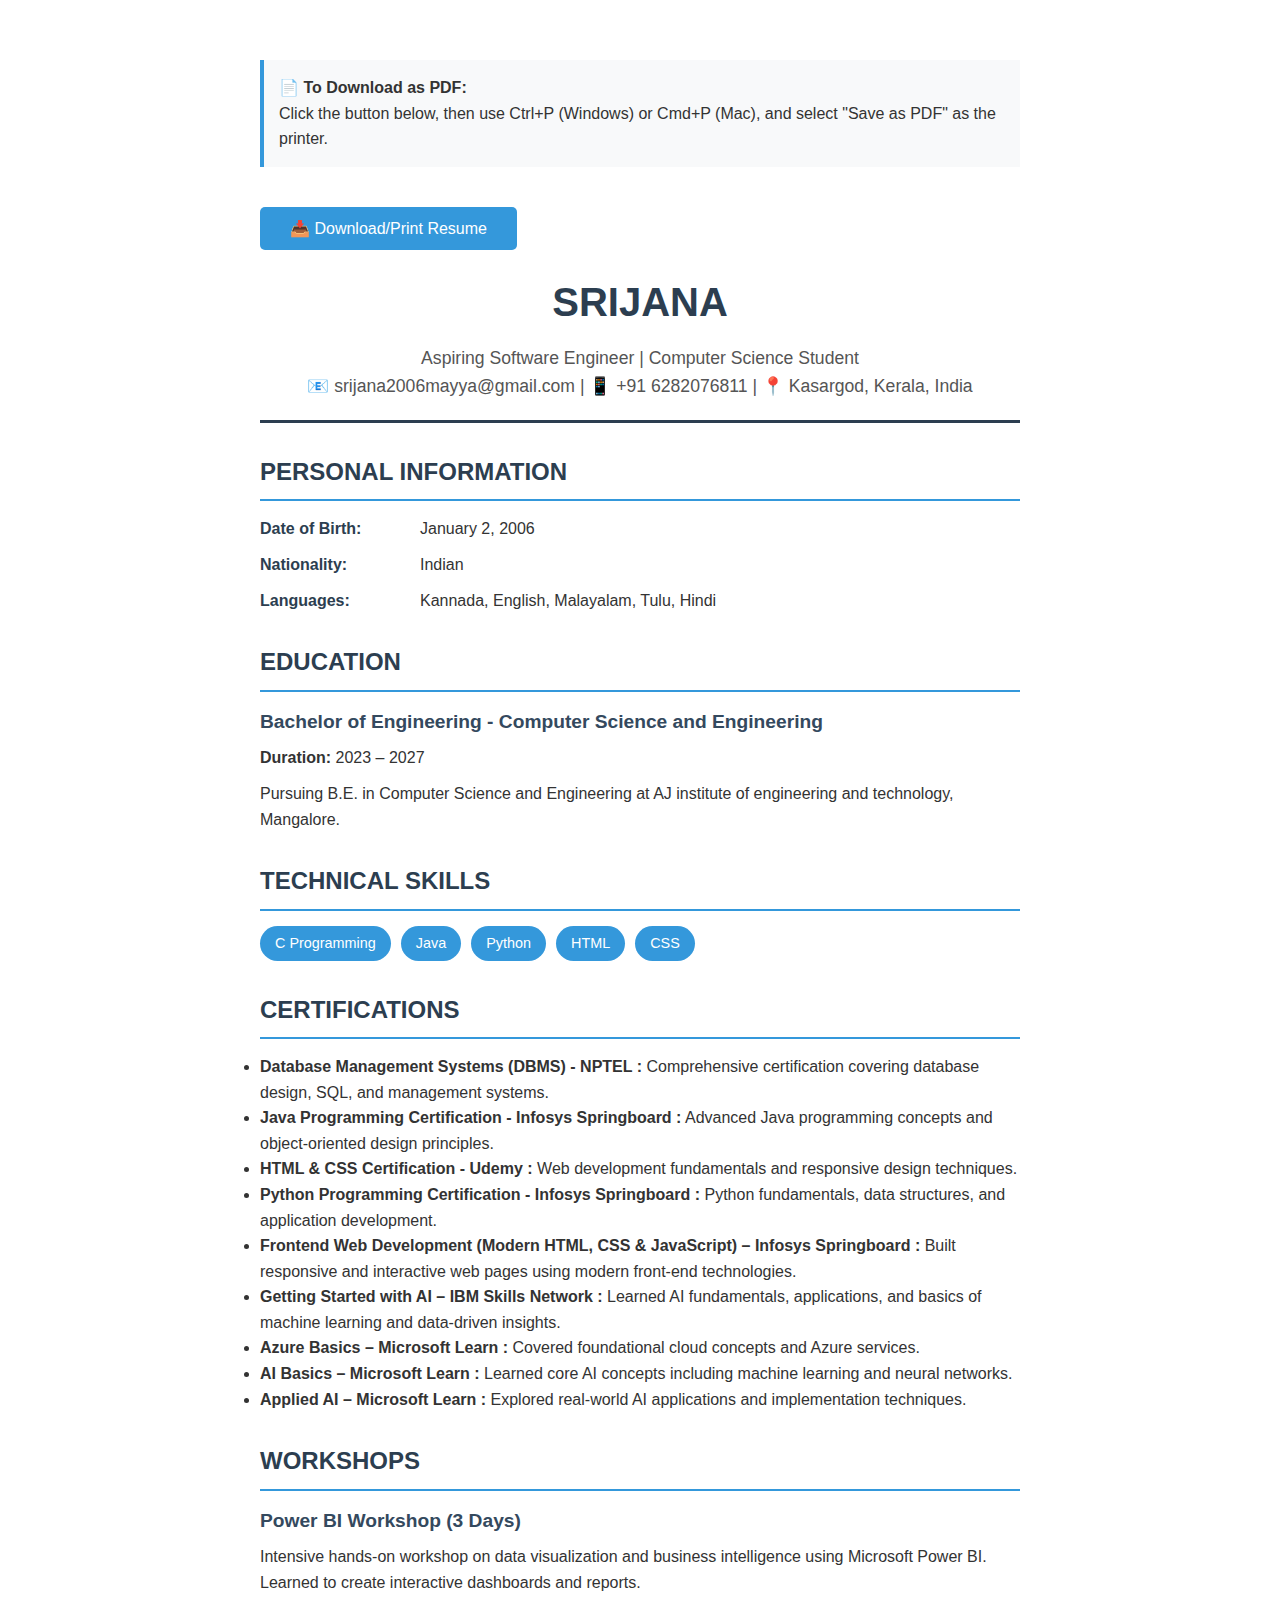
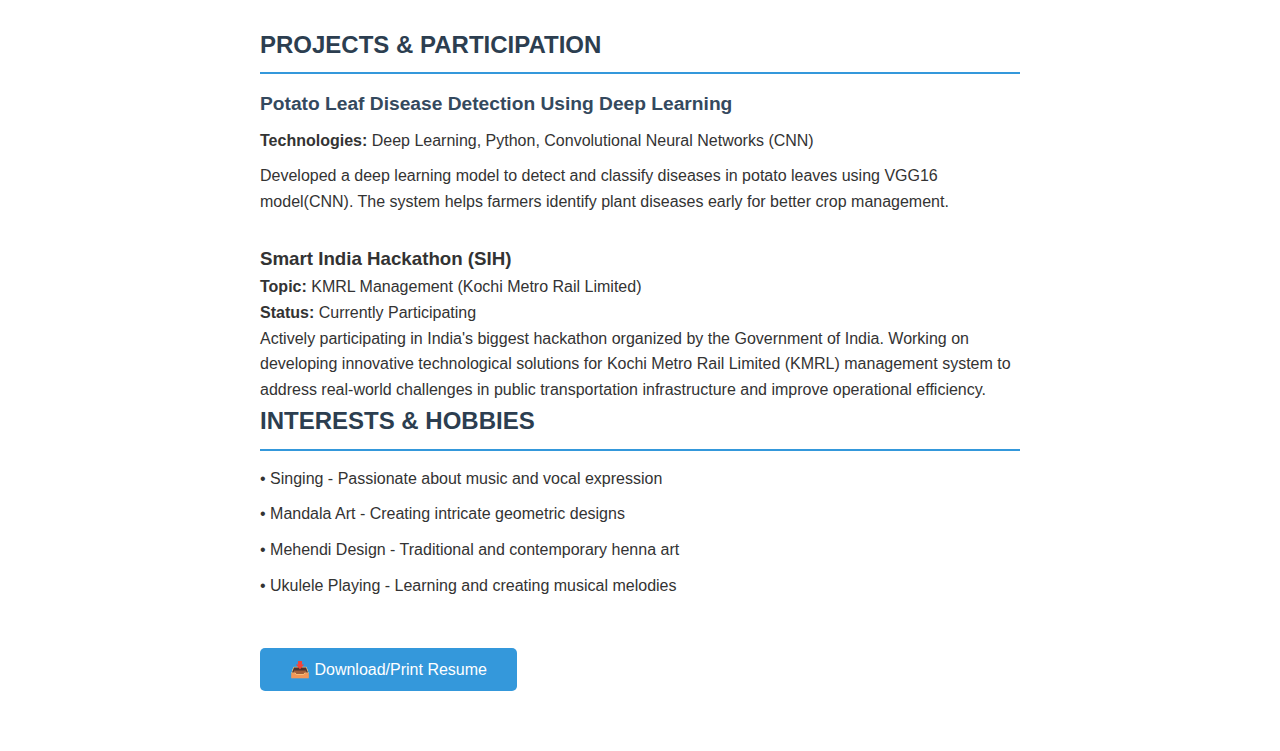
<file: resume-pdf.html>
<!DOCTYPE html>
<html lang="en">
<head>
    <meta charset="UTF-8">
    <meta name="viewport" content="width=device-width, initial-scale=1.0">
    <title>Srijana - Resume PDF</title>
    <style>
        @media print {
            .no-print {
                display: none;
            }
            body {
                margin: 0;
                padding: 20px;
            }
        }

        * {
            margin: 0;
            padding: 0;
            box-sizing: border-box;
        }

        body {
            font-family: Arial, sans-serif;
            line-height: 1.6;
            color: #333;
            max-width: 800px;
            margin: 0 auto;
            padding: 40px 20px;
            background: #fff;
        }

        .header {
            text-align: center;
            margin-bottom: 30px;
            padding-bottom: 20px;
            border-bottom: 3px solid #2c3e50;
        }

        .header h1 {
            color: #2c3e50;
            font-size: 2.5rem;
            margin-bottom: 10px;
        }

        .header p {
            color: #555;
            font-size: 1.1rem;
        }

        .section {
            margin-bottom: 30px;
        }

        .section h2 {
            color: #2c3e50;
            font-size: 1.5rem;
            margin-bottom: 15px;
            padding-bottom: 8px;
            border-bottom: 2px solid #3498db;
        }

        .section h3 {
            color: #34495e;
            font-size: 1.2rem;
            margin-top: 15px;
            margin-bottom: 8px;
        }

        .section p {
            margin-bottom: 10px;
        }

        .skills-container {
            display: flex;
            flex-wrap: wrap;
            gap: 10px;
        }

        .skill {
            background: #3498db;
            color: #fff;
            padding: 6px 15px;
            border-radius: 20px;
            font-size: 0.9rem;
        }

        .cert-item {
            padding: 10px 0;
            border-bottom: 1px solid #eee;
        }

        .cert-item:last-child {
            border-bottom: none;
        }

        .info-grid {
            display: grid;
            grid-template-columns: 150px 1fr;
            gap: 10px;
            margin-bottom: 10px;
        }

        .info-grid strong {
            color: #2c3e50;
        }

        .download-btn {
            background: #3498db;
            color: #fff;
            padding: 12px 30px;
            border: none;
            border-radius: 5px;
            cursor: pointer;
            font-size: 1rem;
            margin: 20px 0;
        }

        .download-btn:hover {
            background: #2980b9;
        }

        .print-instructions {
            background: #f8f9fa;
            padding: 15px;
            border-left: 4px solid #3498db;
            margin: 20px 0;
        }
    </style>
</head>
<body>
    <div class="no-print">
        <div class="print-instructions">
            <strong>📄 To Download as PDF:</strong>
            <p>Click the button below, then use Ctrl+P (Windows) or Cmd+P (Mac), and select "Save as PDF" as the printer.</p>
        </div>
        <button class="download-btn" onclick="window.print()">
            📥 Download/Print Resume
        </button>
    </div>
    <div class="header">
        <h1>SRIJANA</h1>
        <p>Aspiring Software Engineer | Computer Science Student</p>
        <p>📧 srijana2006mayya@gmail.com | 📱 +91 6282076811 | 📍 Kasargod, Kerala, India</p>
    </div>


    <div class="section">
        <h2>PERSONAL INFORMATION</h2>
        <div class="info-grid">
            <strong>Date of Birth:</strong>
            <span>January 2, 2006</span>
        </div>
        <div class="info-grid">
            <strong>Nationality:</strong>
            <span>Indian</span>
        </div>
        <div class="info-grid">
            <strong>Languages:</strong>
            <span>Kannada, English, Malayalam, Tulu, Hindi</span>
        </div>
    </div>

    <div class="section">
        <h2>EDUCATION</h2>
        <h3>Bachelor of Engineering - Computer Science and Engineering</h3>
        <p><strong>Duration:</strong> 2023 – 2027</p>
        <p>Pursuing B.E. in Computer Science and Engineering at AJ institute of engineering and technology, Mangalore.</p>
    </div>

    <div class="section">
        <h2>TECHNICAL SKILLS</h2>
        <div class="skills-container">
            <span class="skill">C Programming</span>
            <span class="skill">Java</span>
            <span class="skill">Python</span>
            <span class="skill">HTML</span>
            <span class="skill">CSS</span>

        </div>
    </div>

<div class="section">
    <h2>CERTIFICATIONS</h2>
    <ul>
        <li><strong>Database Management Systems (DBMS) - NPTEL :</strong>  
            Comprehensive certification covering database design, SQL, and management systems.</li>
        
        <li><strong>Java Programming Certification - Infosys Springboard :</strong>  
            Advanced Java programming concepts and object-oriented design principles.</li>
        
        <li><strong>HTML & CSS Certification - Udemy :</strong>  
            Web development fundamentals and responsive design techniques.</li>
        
        <li><strong>Python Programming Certification - Infosys Springboard :</strong>  
            Python fundamentals, data structures, and application development.</li>
        
        <li><strong>Frontend Web Development (Modern HTML, CSS & JavaScript) – Infosys Springboard :</strong>  
            Built responsive and interactive web pages using modern front-end technologies.</li>
        
        <li><strong>Getting Started with AI – IBM Skills Network :</strong>  
            Learned AI fundamentals, applications, and basics of machine learning and data-driven insights.</li>
        
        <li><strong>Azure Basics – Microsoft Learn :</strong>  
            Covered foundational cloud concepts and Azure services.</li>
        
        <li><strong>AI Basics – Microsoft Learn :</strong>  
            Learned core AI concepts including machine learning and neural networks.</li>
        
        <li><strong>Applied AI – Microsoft Learn :</strong>  
            Explored real-world AI applications and implementation techniques.</li>
    </ul>
</div>



    <div class="section">
        <h2>WORKSHOPS</h2>
        <h3>Power BI Workshop (3 Days)</h3>
        <p>Intensive hands-on workshop on data visualization and business intelligence using Microsoft Power BI. Learned to create interactive dashboards and reports.</p>
    </div>

    <div class="section">
        <h2>PROJECTS & PARTICIPATION</h2>
        <h3>Potato Leaf Disease Detection Using Deep Learning</h3>
        <p><strong>Technologies:</strong> Deep Learning, Python, Convolutional Neural Networks (CNN)</p>
        <p>Developed a deep learning model to detect and classify diseases in potato leaves using VGG16 model(CNN). The system helps farmers identify plant diseases early for better crop management.</p>
            </div>
        
        <h3>Smart India Hackathon (SIH)</h3>
        <p><strong>Topic:</strong> KMRL Management (Kochi Metro Rail Limited)</p>
        <p><strong>Status:</strong> Currently Participating</p>
        <p>Actively participating in India's biggest hackathon organized by the Government of India. Working on developing innovative technological solutions for Kochi Metro Rail Limited (KMRL) management system to address real-world challenges in public transportation infrastructure and improve operational efficiency.</p>
    </div>

    <div class="section">
        <h2>INTERESTS & HOBBIES</h2>
        <p>• Singing - Passionate about music and vocal expression</p>
        <p>• Mandala Art - Creating intricate geometric designs</p>
        <p>• Mehendi Design - Traditional and contemporary henna art</p>
        <p>• Ukulele Playing - Learning and creating musical melodies</p>
    </div>

    <div class="no-print">
        <button class="download-btn" onclick="window.print()">
            📥 Download/Print Resume
        </button>
    </div>
</body>
</html>
</file>
